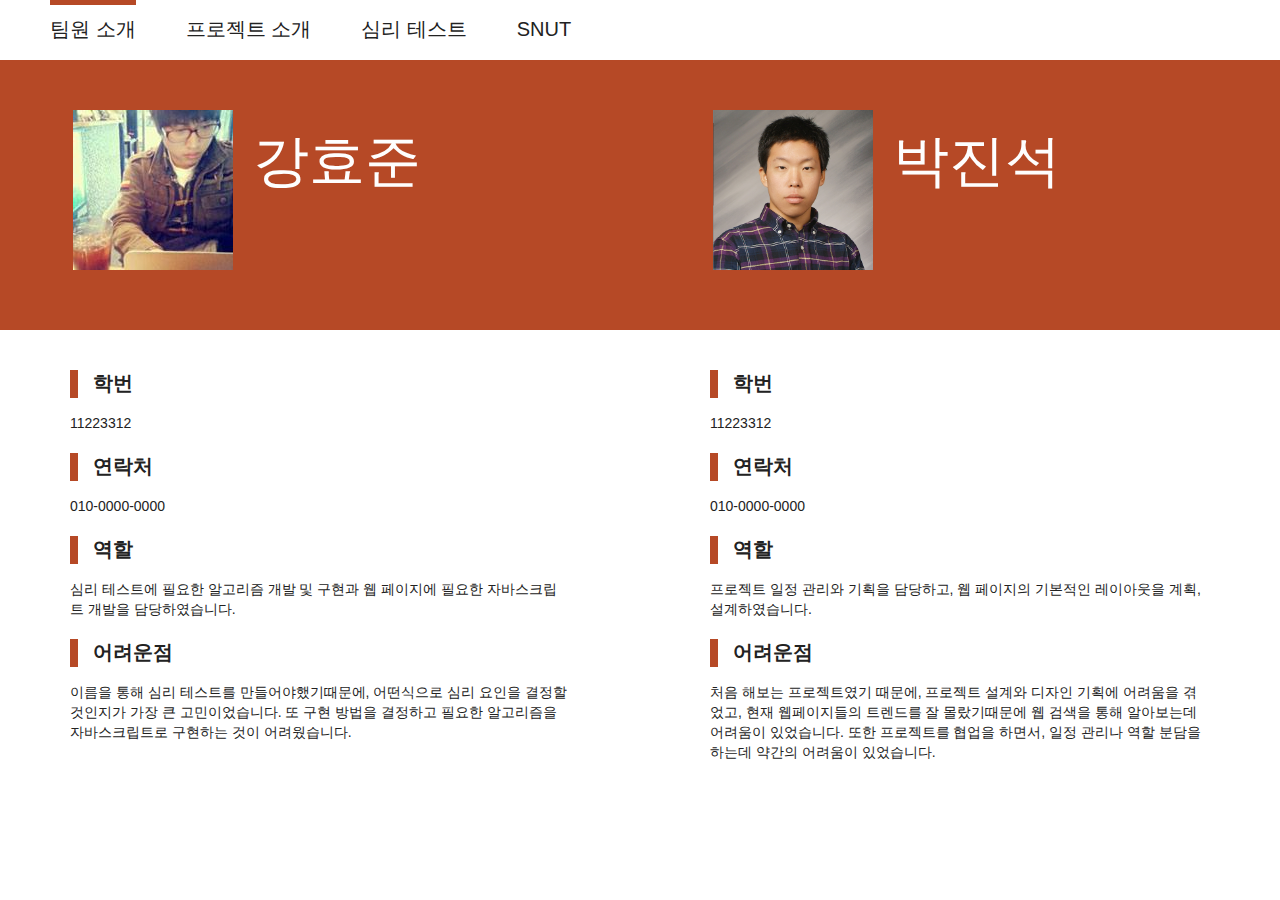
<file: index.html>
<html>
  <head>
    <title>팀원 소개</title>
  </head>
  <link rel="stylesheet" href="./static/bootstrap/css/bootstrap.css" />
  <link rel="stylesheet" href="./static/css/style.css" />
  <link rel="stylesheet" href="./static/css/about.css" />
  <body>
    <ul id="nav">
      <li class="selected"><a href="./index.html">팀원 소개</a></li>
      <li><a href="./introduce.html">프로젝트 소개</a></li>
      <li><a href="./psy_test.html">심리 테스트</a></li>
      <li><a href="http://www.seoultech.ac.kr">SNUT</a></li>
    </ul>
    <div class="card">
      <div class="profile">
        <div class="profile-container">
          <img src="./static/img/khj.jpg" />
          <h2>강효준</h2>
        </div>
      </div>

      <div class="talk">
        <dl>

          <dt>
            학번
          </dt>

          <dd>
            11223312
          </dd>

          <dt>
            연락처
          </dt>
          <dd>
            010-0000-0000
          </dd>

          <dt>
            역할
          </dt>

          <dd>
            심리 테스트에 필요한 알고리즘 개발 및 구현과 웹 페이지에 필요한
            자바스크립트 개발을 담당하였습니다.
          </dd>

          <dt>
            어려운점
          </dt>

          <dd>
          이름을 통해 심리 테스트를 만들어야했기때문에, 어떤식으로 심리 요인을
          결정할 것인지가 가장 큰 고민이었습니다. 또 구현 방법을 결정하고
          필요한 알고리즘을 자바스크립트로 구현하는 것이 어려웠습니다.
          </dd>
        </dl>

      </div>
    </div>

    <div class="card">
      <div class="profile">
        <div class="profile-container">
          <img src="./static/img/pjs.png" />
          <h2>박진석</h2>
        </div>
      </div>

      <div class="talk">
        <dl>

          <dt>
            학번
          </dt>

          <dd>
            11223312
          </dd>

          <dt>
            연락처
          </dt>
          <dd>
            010-0000-0000
          </dd>

          <dt>
            역할
          </dt>

          <dd>
          프로젝트 일정 관리와 기획을 담당하고, 웹 페이지의 기본적인 레이아웃을
          계획, 설계하였습니다.
          </dd>

          <dt>
            어려운점
          </dt>

          <dd>
            처음 해보는 프로젝트였기 때문에, 프로젝트 설계와 디자인 기획에
            어려움을 겪었고, 현재 웹페이지들의 트렌드를 잘 몰랐기때문에
            웹 검색을 통해 알아보는데 어려움이 있었습니다.

            또한 프로젝트를 협업을 하면서, 일정 관리나 역할 분담을 하는데 약간의
            어려움이 있었습니다.
          </dd>
        </dl>
      </div>
    </div>
  </body>
</html>
</file>
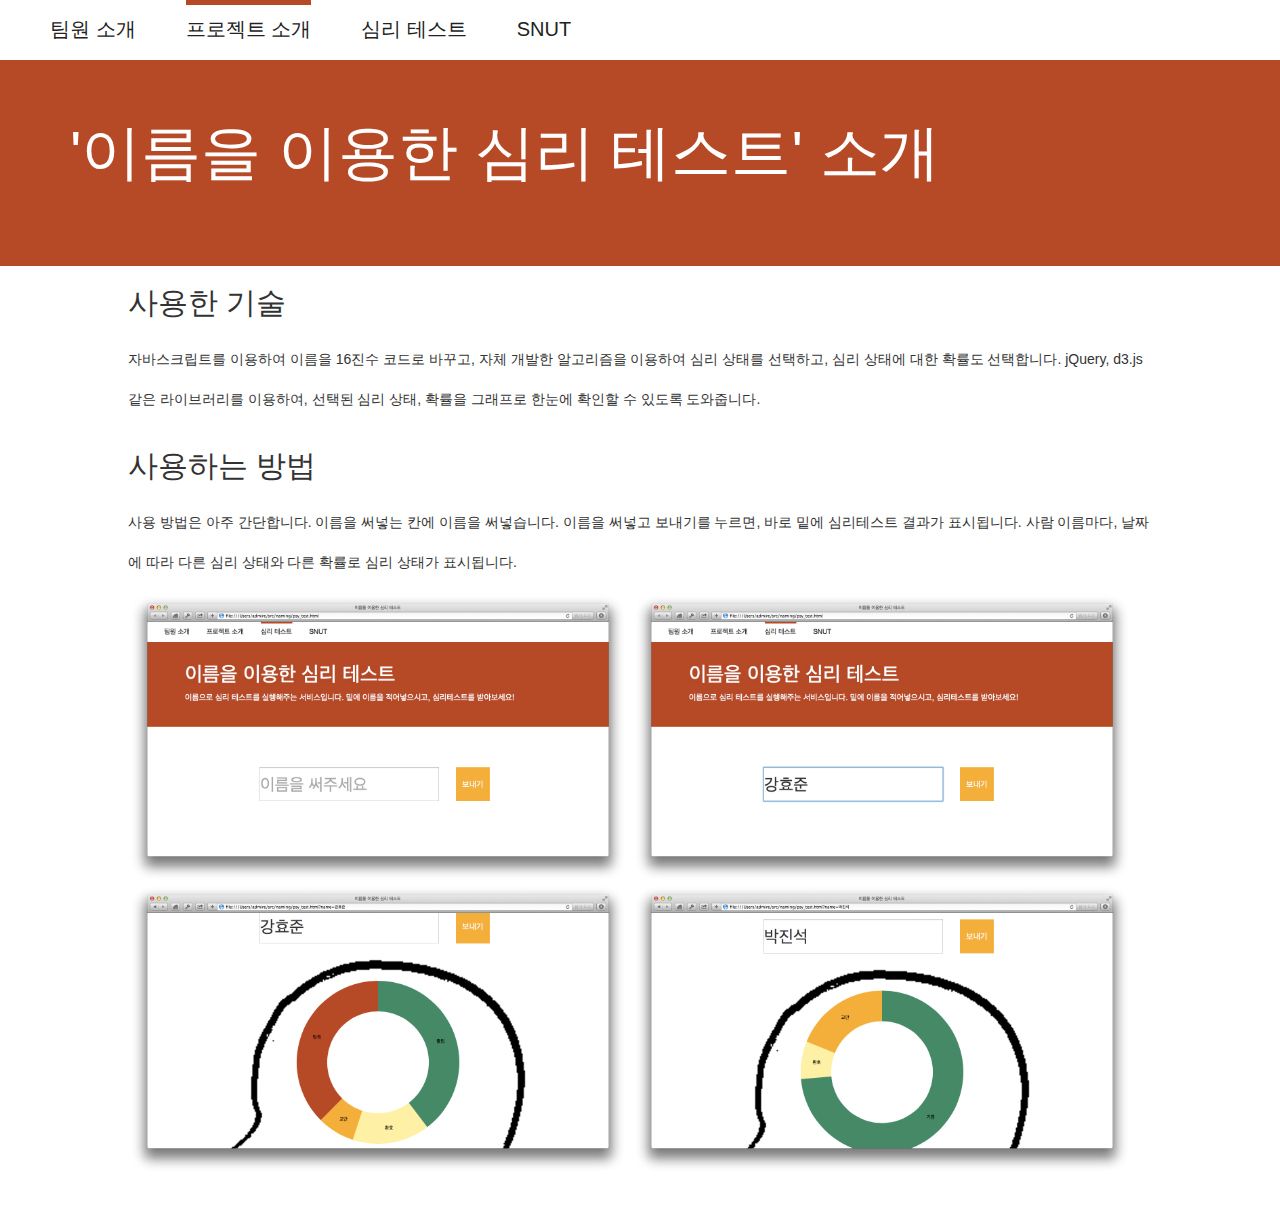
<file: introduce.html>
<!DOCTYPE html>
<html>
  <head>
    <title>
      이름을 이용한 심리 테스트
    </title>

    <link rel="stylesheet" href="./static/bootstrap/css/bootstrap.css" />
    <link rel="stylesheet" href="./static/css/style.css" />
  </head>

  <body>
    <ul id="nav">
      <li><a href="./index.html">팀원 소개</a></li>
      <li class="selected"><a href="./introduce.html">프로젝트 소개</a></li>
      <li><a href="./psy_test.html">심리 테스트</a></li>
      <li><a href="http://www.seoultech.ac.kr">SNUT</a></li>
    </ul>
    <div id="header">
      <div class="container">
        <h1>
          '이름을 이용한 심리 테스트' 소개
        </h1>
      </div>
    </div>

    <div class="description">
      <div class="article">
        <h2>
          사용한 기술
        </h2>

        <p>
          자바스크립트를 이용하여 이름을 16진수 코드로 바꾸고, 자체 개발한
          알고리즘을 이용하여 심리 상태를 선택하고, 심리 상태에 대한 확률도
          선택합니다.

          jQuery, d3.js 같은 라이브러리를 이용하여, 선택된 심리 상태, 확률을
          그래프로 한눈에 확인할 수 있도록 도와줍니다.
        </p>
      </div>


      <div class="article">
        <h2>
          사용하는 방법
        </h2>

        <p>
          사용 방법은 아주 간단합니다. 이름을 써넣는 칸에 이름을 써넣습니다.
          이름을 써넣고 보내기를 누르면, 바로 밑에 심리테스트 결과가 표시됩니다.

          사람 이름마다, 날짜에 따라 다른 심리 상태와 다른 확률로 심리 상태가
          표시됩니다.
        </p>

        <img src="./static/img/desc1.png" width="500" />
        <img src="./static/img/desc2.png" width="500" />
        <img src="./static/img/desc3.png" width="500" />
        <img src="./static/img/desc4.png" width="500" />

      </div>
    </div>

    <script type="text/javascript" src="./static/js/jquery.min.js">
    </script>
    <script type="text/javascript" src="./static/bootstrap/js/bootstrap.min.js">
    </script>
    <script type="text/javascript" src="./static/js/d3.min.js">
    </script>

  </body>
</html>
</file>
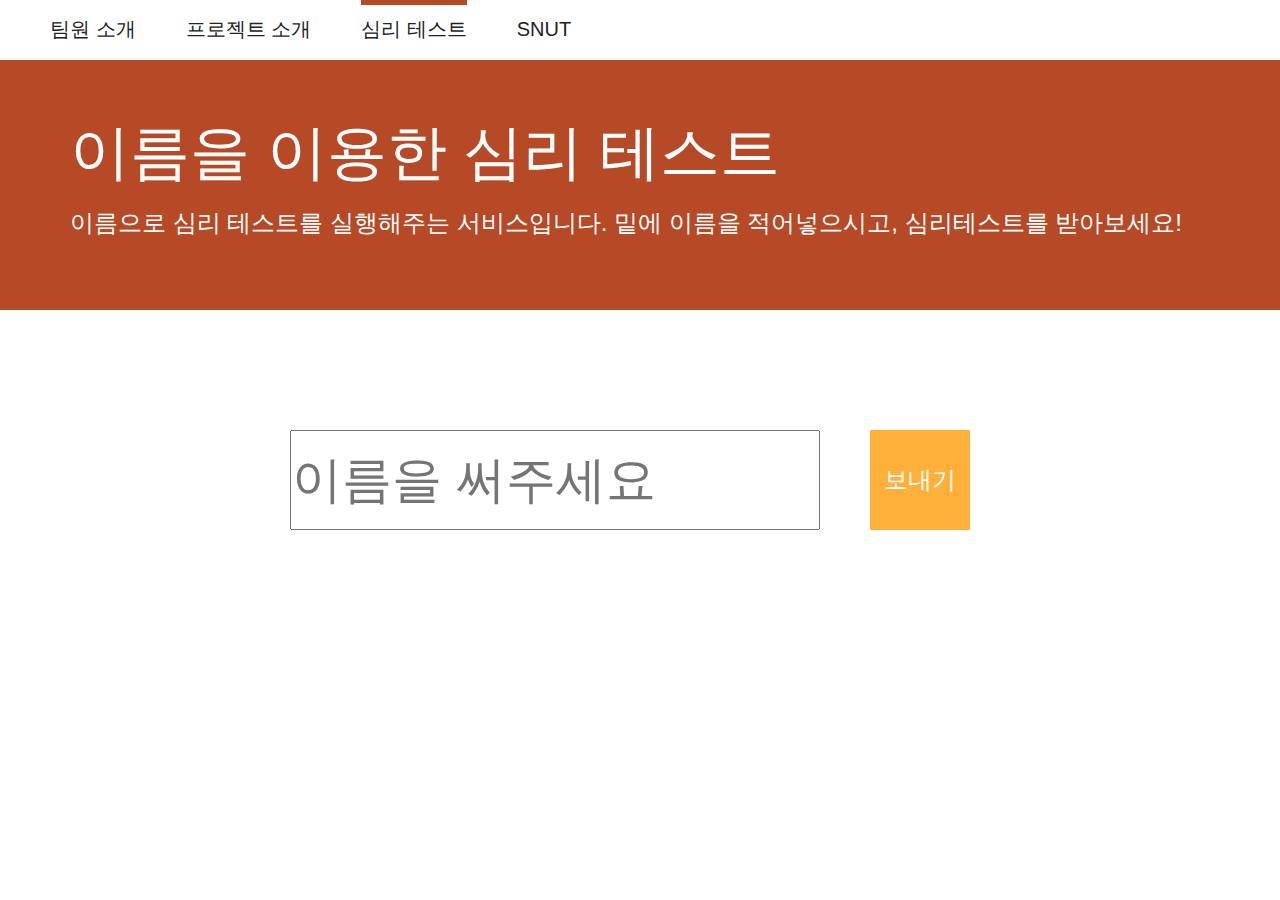
<file: psy_test.html>
<!DOCTYPE html>
<html>
  <head>
    <title>
      이름을 이용한 심리 테스트
    </title>

    <link rel="stylesheet" href="./static/bootstrap/css/bootstrap.css" />
    <link rel="stylesheet" href="./static/css/style.css" />
  </head>

  <body>
    <ul id="nav">
      <li><a href="./index.html">팀원 소개</a></li>
      <li><a href="./introduce.html">프로젝트 소개</a></li>
      <li class="selected"><a href="./psy_test.html">심리 테스트</a></li>
      <li><a href="http://www.seoultech.ac.kr">SNUT</a></li>
    </ul>
    <div id="header">
      <div class="container">
        <h1>
          이름을 이용한 심리 테스트
        </h1>
        <p>
         이름으로 심리 테스트를 실행해주는 서비스입니다. 밑에 이름을 적어넣으시고, 심리테스트를 받아보세요!
        </p>
      </div>
    </div>
    <form action="?" method="GET">
      <div class="inputs">
      <input type="text" name="name" placeholder="이름을 써주세요" />
      <button type="submit">
        보내기
      </button>
      </div>
    </form>

    <div id="result">
    </div>

    <script type="text/javascript" src="./static/js/jquery.min.js">
    </script>
    <script type="text/javascript" src="./static/bootstrap/js/bootstrap.min.js">
    </script>
    <script type="text/javascript" src="./static/js/d3.min.js">
    </script>

    <script type="text/javascript" src="./static/js/util.js">
    </script>
    <script type="text/javascript" src="./static/js/chart.js">
    </script>
    <script type="text/javascript" src="./static/js/naming.js">
    </script>
    <script type="text/javascript">
      if(!Array.prototype.forEach) {
        Array.prototype.forEach = function(fn, scope) {
          for(var i = 0, len = this.length; i < len; ++i) {
            fn.call(scope, this[i], i, this);
          }
        }
      }

      function queryObj() {
        if(location.search == "") return {};

        var result = {},
            keyValuePairs = location.search.slice(1).split('&');

        keyValuePairs.forEach(function(keyValuePair) {
            keyValuePair = keyValuePair.split('=');
            result[keyValuePair[0]] = decodeURIComponent(keyValuePair[1]) || '';
        });

        return result;
      }


      var query = queryObj();

      if(!$.isEmptyObject(query) && query.hasOwnProperty('name')) {
        var args = namingify(query['name']);
        draw_pie_feel(args);
        $('#result').show();

        $('.inputs input[type=text]')
        .attr('value', query['name']);
      }
    </script>
  </body>
</html>
</file>
<file: static/css/style.css>
*, html, body { margin: 0; padding: 0; }

#header {
  margin: 0; padding: 60px 0;
  background-color: #B64926;
  width: 100%;
  color: #FEFEFE;
}

#header .container h1 { margin: 0 0 20px 0; padding: 0; font-size: 60px; }
#header .container p { font-size: 24px; }



form { width: 100%; float: left; }
form .inputs {
  margin: 0 auto;
  padding-top: 120px;
  width: 700px; height: 50px;
}

form .inputs input {
  width: 530px; height: 100px;
  font-size: 50px;
  float: left;
}

form .inputs button {
  width: 100px; height: 100px;
  margin-left: 50px;
  float: left;
  color: #FEFEFE;
  background: #FFB03B;
  border: none;
  font-size: 24px;
}

form .inputs button:hover { background: #8E2800; }

div#result {
  clear: left;
  width: 1000px; height: 1000px;
  margin: 0 auto;
  background: transparent url('../img/head.png') no-repeat top left;
  display: none;
}

div#result svg { margin: 100px 0 0 250px; }

#nav {
  width: 100%; height: 50px; list-style: none;
}

#nav li {
  float: left;
  margin-left: 50px;
  padding-top: 10px;
  font-size: 20px;
  border-top: solid 5px #fff;
}

#nav li.selected {
  border-top: solid 5px #B64926;
}

#nav li a {
  color: #222;
  text-decoration: none;
}

#nav li:hover {
  border-top: solid 5px #FFB03B;
}

.description {
  margin-top: 20px;
  width: 80%;
  margin: 0 auto;
}

.description .article {
  margin-bottom: 30px;
}

.article h2 {
  margin-bottom: 20px;
}

.article p {
  line-height: 40px;
}
</file>
<file: static/css/about.css>
* { color: #222; }

.card {
  width: 50%;
  float: left;
}

.card .profile {
  width: 100%;
  padding: 50px 0;
  background-color: #B64926;
}

.card .profile-container {
  margin: 0 auto;
  color: #FEFEFE;
  width: 495px; height: 170px;
}

.card .profile-container img {
  width: 160px; height: 160px;
  display: block;
  float: left;
}

.card .profile-container h2 {
  font-size: 4em;
  margin-left: 20px;
  float: left;
}

.talk {
  margin: 40px auto;
  width: 500px;
  line-height: 40px;
}

.talk dl dt {
  font-weight: bold;
  font-size: 1.4em;
  margin-bottom: 15px;
  border-left: solid 8px #B64926;
  padding-left: 15px;
}

.talk dl dd {
  margin-bottom: 20px;
}
</file>
